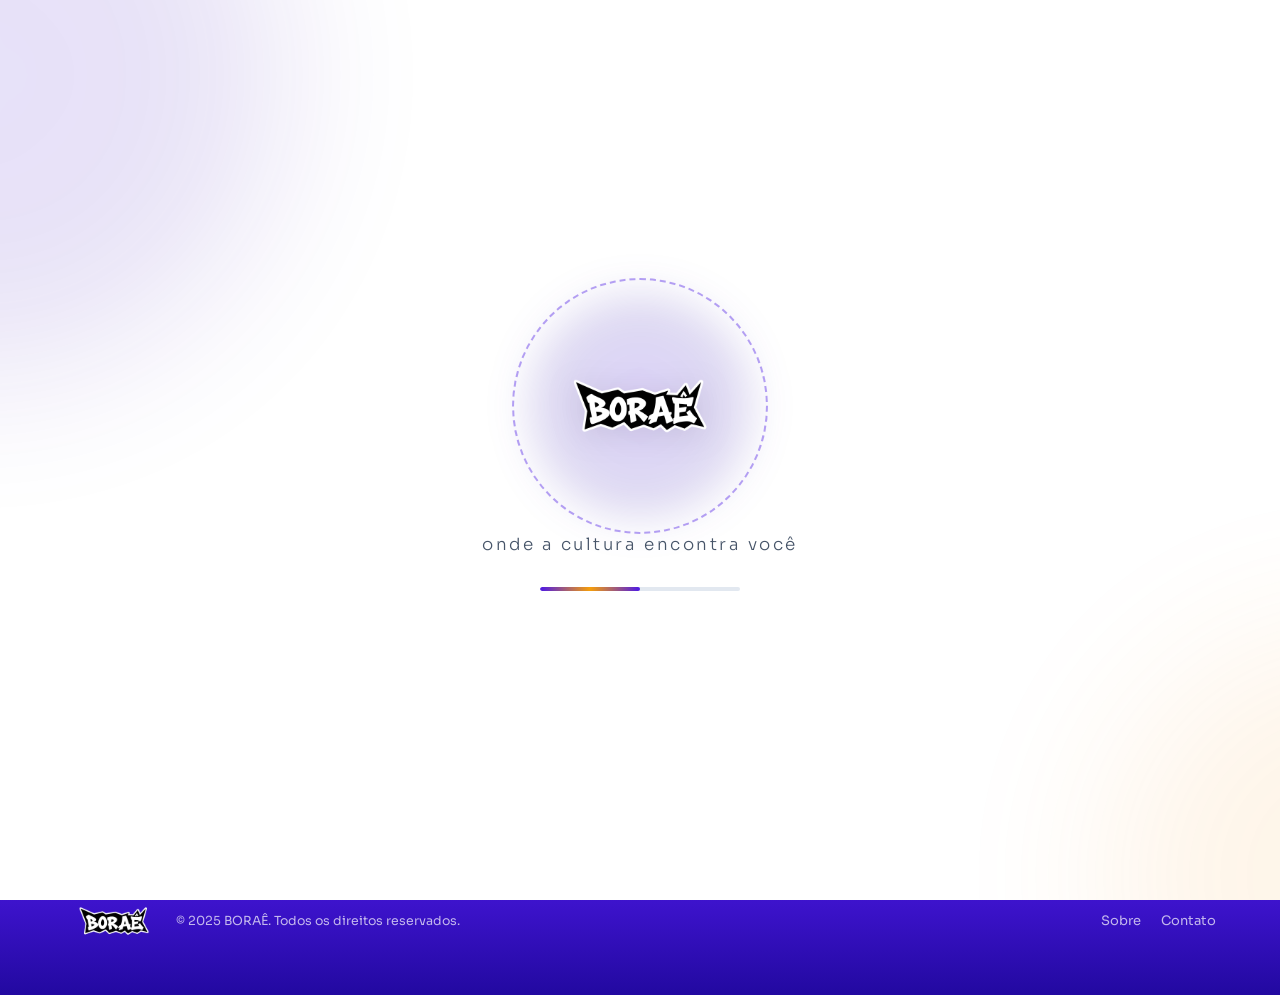
<file: index.html>
<!DOCTYPE html>
<html lang="pt-BR">
<head>
  <meta charset="UTF-8" />
  <meta name="viewport" content="width=device-width, initial-scale=1.0" />
  <title>BORAÊ</title>
  <link rel="preconnect" href="https://fonts.googleapis.com" />
  <link rel="preconnect" href="https://fonts.gstatic.com" crossorigin />
  <link href="https://fonts.googleapis.com/css2?family=Sora:wght@300;400;500;600;700&display=swap" rel="stylesheet" />
  <link rel="stylesheet" href="../styles/global-styles.css" />
<body>

  <!-- SPLASH -->
  <div id="splash">
    <div class="splash-orb-1"></div>
    <div class="splash-orb-2"></div>
    <div class="splash-content">
      <div class="splash-ring-wrap">
        <div class="splash-ring"></div>
        <div class="splash-glow"></div>
        <img class="splash-logo" src="../public/nova-logo-borae.png" alt="BORAÊ" />
      </div>
      <p class="splash-slogan">onde a cultura encontra você</p>
      <div class="splash-bar-wrap"><div class="splash-bar-inner"></div></div>
    </div>
  </div>

  <!-- HEADER -->
  <header class="site-header">
    <div class="header-inner">
      <a href="../index.html">
        <!-- ✅ NOVA LOGO: nova-logo-borae.png (240px de altura) -->
        <!-- Substituída de logo-borae.jpg para nova-logo-borae.png -->
        <!-- Classe: header-logo = 15rem (240px) de altura automática -->
        <img src="../public/nova-logo-borae.png" alt="BORAÊ Logo" style="height: 150px; width: auto;" />
      </a>

      <nav class="desktop-nav">
        <a href="/index.html" class="nav-btn active">
          <svg xmlns="http://www.w3.org/2000/svg" fill="none" viewBox="0 0 24 24" stroke-width="1.5" stroke="currentColor"><path stroke-linecap="round" stroke-linejoin="round" d="m2.25 12 8.954-8.955c.44-.439 1.152-.439 1.591 0L21.75 12M4.5 9.75v10.125c0 .621.504 1.125 1.125 1.125H9.75v-4.875c0-.621.504-1.125 1.125-1.125h2.25c.621 0 1.125.504 1.125 1.125V21h4.125c.621 0 1.125-.504 1.125-1.125V9.75M8.25 21h8.25"/></svg>
          Início
        </a>
        <a href="/organograma/organograma.html" class="nav-btn">
          <svg xmlns="http://www.w3.org/2000/svg" fill="none" viewBox="0 0 24 24" stroke-width="1.5" stroke="currentColor"><path stroke-linecap="round" stroke-linejoin="round" d="M15 19.128a9.38 9.38 0 0 0 2.625.372 9.337 9.337 0 0 0 4.121-.952 4.125 4.125 0 0 0-7.533-2.493M15 19.128v-.003c0-1.113-.285-2.16-.786-3.07M15 19.128v.106A12.318 12.318 0 0 1 8.624 21c-2.331 0-4.512-.645-6.374-1.766l-.001-.109a6.375 6.375 0 0 1 11.964-3.07M12 6.375a3.375 3.375 0 1 1-6.75 0 3.375 3.375 0 0 1 6.75 0Zm8.25 2.25a2.625 2.625 0 1 1-5.25 0 2.625 2.625 0 0 1 5.25 0Z"/></svg>
          Organograma
        </a>
        <a href="/dashboard/dashboard.html" class="nav-btn">
          <svg xmlns="http://www.w3.org/2000/svg" fill="none" viewBox="0 0 24 24" stroke-width="1.5" stroke="currentColor"><path stroke-linecap="round" stroke-linejoin="round" d="M3 13.125C3 12.504 3.504 12 4.125 12h2.25c.621 0 1.125.504 1.125 1.125v6.75C7.5 20.496 6.996 21 6.375 21h-2.25A1.125 1.125 0 0 1 3 19.875v-6.75ZM9.75 6.875c0-.621.504-1.125 1.125-1.125h2.25c.621 0 1.125.504 1.125 1.125v13.5c0 .621-.504 1.125-1.125 1.125h-2.25a1.125 1.125 0 0 1-1.125-1.125V6.875ZM16.5 6c0-.621.504-1.125 1.125-1.125h2.25C20.496 4.875 21 5.379 21 6v13.875c0 .621-.504 1.125-1.125 1.125h-2.25a1.125 1.125 0 0 1-1.125-1.125V6Z"/></svg>
          Dashboard
        </a>
        <a href="/eventos/eventos.html" class="nav-btn">
          <svg xmlns="http://www.w3.org/2000/svg" fill="none" viewBox="0 0 24 24" stroke-width="1.5" stroke="currentColor"><path stroke-linecap="round" stroke-linejoin="round" d="M6.75 3v2.25M17.25 3v2.25M3 18.75V7.5a2.25 2.25 0 0 1 2.25-2.25h13.5A2.25 2.25 0 0 1 21 7.5v11.25m-18 0A2.25 2.25 0 0 0 5.25 21h13.5A2.25 2.25 0 0 0 21 18.75m-18 0v-7.5A2.25 2.25 0 0 1 5.25 9h13.5A2.25 2.25 0 0 1 21 11.25v7.5"/></svg>
          Eventos
        </a>
        <a href="/tarefas/tarefas.html" class="nav-btn">
          <svg xmlns="http://www.w3.org/2000/svg" fill="none" viewBox="0 0 24 24" stroke-width="1.5" stroke="currentColor"><path stroke-linecap="round" stroke-linejoin="round" d="M3.75 6A2.25 2.25 0 0 1 6 3.75h2.25A2.25 2.25 0 0 1 10.5 6v2.25a2.25 2.25 0 0 1-2.25 2.25H6a2.25 2.25 0 0 1-2.25-2.25V6ZM3.75 15.75A2.25 2.25 0 0 1 6 13.5h2.25a2.25 2.25 0 0 1 2.25 2.25V18a2.25 2.25 0 0 1-2.25 2.25H6A2.25 2.25 0 0 1 3.75 18v-2.25ZM13.5 6a2.25 2.25 0 0 1 2.25-2.25H18A2.25 2.25 0 0 1 20.25 6v2.25A2.25 2.25 0 0 1 18 10.5h-2.25a2.25 2.25 0 0 1-2.25-2.25V6ZM13.5 15.75a2.25 2.25 0 0 1 2.25-2.25H18a2.25 2.25 0 0 1 2.25 2.25V18A2.25 2.25 0 0 1 18 20.25h-2.25A2.25 2.25 0 0 1 13.5 18v-2.25Z"/></svg>
          Tarefas
        </a>
        <a href="/sobre/sobre.html" class="nav-btn">
          <svg xmlns="http://www.w3.org/2000/svg" fill="none" viewBox="0 0 24 24" stroke-width="1.5" stroke="currentColor"><path stroke-linecap="round" stroke-linejoin="round" d="m11.25 11.25.041-.02a.75.75 0 0 1 1.063.852l-.708 2.836a.75.75 0 0 0 1.063.853l.041-.021M21 12a9 9 0 1 1-18 0 9 9 0 0 1 18 0Zm-9-3.75h.008v.008H12V8.25Z"/></svg>
          Sobre
        </a>
        <a href="/contato/contato.html" class="nav-btn">
          <svg xmlns="http://www.w3.org/2000/svg" fill="none" viewBox="0 0 24 24" stroke-width="1.5" stroke="currentColor"><path stroke-linecap="round" stroke-linejoin="round" d="M21.75 6.75v10.5a2.25 2.25 0 0 1-2.25 2.25h-15a2.25 2.25 0 0 1-2.25-2.25V6.75m19.5 0A2.25 2.25 0 0 0 19.5 4.5h-15a2.25 2.25 0 0 0-2.25 2.25m19.5 0v.243a2.25 2.25 0 0 1-1.07 1.916l-7.5 4.615a2.25 2.25 0 0 1-2.36 0L3.32 8.91a2.25 2.25 0 0 1-1.07-1.916V6.75"/></svg>
          Contato
        </a>
      </nav>

      <button class="menu-btn" id="menu-toggle" aria-label="Menu">
        <svg id="icon-menu" xmlns="http://www.w3.org/2000/svg" fill="none" viewBox="0 0 24 24" stroke-width="1.5" stroke="currentColor"><path stroke-linecap="round" stroke-linejoin="round" d="M3.75 6.75h16.5M3.75 12h16.5m-16.5 5.25h16.5"/></svg>
        <svg id="icon-close" xmlns="http://www.w3.org/2000/svg" fill="none" viewBox="0 0 24 24" stroke-width="1.5" stroke="currentColor" style="display:none"><path stroke-linecap="round" stroke-linejoin="round" d="M6 18 18 6M6 6l12 12"/></svg>
      </button>
    </div>

    <nav class="mobile-nav" id="mobile-nav">
      <a href="/index.html/"       class="mobile-nav-btn active">
        <svg xmlns="http://www.w3.org/2000/svg" fill="none" viewBox="0 0 24 24" stroke-width="1.5" stroke="currentColor"><path stroke-linecap="round" stroke-linejoin="round" d="m2.25 12 8.954-8.955c.44-.439 1.152-.439 1.591 0L21.75 12M4.5 9.75v10.125c0 .621.504 1.125 1.125 1.125H9.75v-4.875c0-.621.504-1.125 1.125-1.125h2.25c.621 0 1.125.504 1.125 1.125V21h4.125c.621 0 1.125-.504 1.125-1.125V9.75M8.25 21h8.25"/></svg>
        Início
      </a>
      <a href="/organograma/organograma.html" class="mobile-nav-btn">
        <svg xmlns="http://www.w3.org/2000/svg" fill="none" viewBox="0 0 24 24" stroke-width="1.5" stroke="currentColor"><path stroke-linecap="round" stroke-linejoin="round" d="M15 19.128a9.38 9.38 0 0 0 2.625.372 9.337 9.337 0 0 0 4.121-.952 4.125 4.125 0 0 0-7.533-2.493M15 19.128v-.003c0-1.113-.285-2.16-.786-3.07M15 19.128v.106A12.318 12.318 0 0 1 8.624 21c-2.331 0-4.512-.645-6.374-1.766l-.001-.109a6.375 6.375 0 0 1 11.964-3.07M12 6.375a3.375 3.375 0 1 1-6.75 0 3.375 3.375 0 0 1 6.75 0Zm8.25 2.25a2.625 2.625 0 1 1-5.25 0 2.625 2.625 0 0 1 5.25 0Z"/></svg>
        Organograma
      </a>
      <a href="/dashboard/dashboard.html" class="mobile-nav-btn">
        <svg xmlns="http://www.w3.org/2000/svg" fill="none" viewBox="0 0 24 24" stroke-width="1.5" stroke="currentColor"><path stroke-linecap="round" stroke-linejoin="round" d="M3 13.125C3 12.504 3.504 12 4.125 12h2.25c.621 0 1.125.504 1.125 1.125v6.75C7.5 20.496 6.996 21 6.375 21h-2.25A1.125 1.125 0 0 1 3 19.875v-6.75ZM9.75 6.875c0-.621.504-1.125 1.125-1.125h2.25c.621 0 1.125.504 1.125 1.125v13.5c0 .621-.504 1.125-1.125 1.125h-2.25a1.125 1.125 0 0 1-1.125-1.125V6.875ZM16.5 6c0-.621.504-1.125 1.125-1.125h2.25C20.496 4.875 21 5.379 21 6v13.875c0 .621-.504 1.125-1.125 1.125h-2.25a1.125 1.125 0 0 1-1.125-1.125V6Z"/></svg>
        Dashboard
      </a>
      <a href="/eventos/eventos.html"     class="mobile-nav-btn">
        <svg xmlns="http://www.w3.org/2000/svg" fill="none" viewBox="0 0 24 24" stroke-width="1.5" stroke="currentColor"><path stroke-linecap="round" stroke-linejoin="round" d="M6.75 3v2.25M17.25 3v2.25M3 18.75V7.5a2.25 2.25 0 0 1 2.25-2.25h13.5A2.25 2.25 0 0 1 21 7.5v11.25m-18 0A2.25 2.25 0 0 0 5.25 21h13.5A2.25 2.25 0 0 0 21 18.75m-18 0v-7.5A2.25 2.25 0 0 1 5.25 9h13.5A2.25 2.25 0 0 1 21 11.25v7.5"/></svg>
        Eventos
      </a>
     
      </a>
      <a href="/tarefas/tarefas.html"     class="mobile-nav-btn">
        <svg xmlns="http://www.w3.org/2000/svg" fill="none" viewBox="0 0 24 24" stroke-width="1.5" stroke="currentColor"><path stroke-linecap="round" stroke-linejoin="round" d="M3.75 6A2.25 2.25 0 0 1 6 3.75h2.25A2.25 2.25 0 0 1 10.5 6v2.25a2.25 2.25 0 0 1-2.25 2.25H6a2.25 2.25 0 0 1-2.25-2.25V6ZM3.75 15.75A2.25 2.25 0 0 1 6 13.5h2.25a2.25 2.25 0 0 1 2.25 2.25V18a2.25 2.25 0 0 1-2.25 2.25H6A2.25 2.25 0 0 1 3.75 18v-2.25ZM13.5 6a2.25 2.25 0 0 1 2.25-2.25H18A2.25 2.25 0 0 1 20.25 6v2.25A2.25 2.25 0 0 1 18 10.5h-2.25a2.25 2.25 0 0 1-2.25-2.25V6ZM13.5 15.75a2.25 2.25 0 0 1 2.25-2.25H18a2.25 2.25 0 0 1 2.25 2.25V18A2.25 2.25 0 0 1 18 20.25h-2.25A2.25 2.25 0 0 1 13.5 18v-2.25Z"/></svg>
        Tarefas
      </a>
      <a href="/sobre/sobre.html"       class="mobile-nav-btn">
        <svg xmlns="http://www.w3.org/2000/svg" fill="none" viewBox="0 0 24 24" stroke-width="1.5" stroke="currentColor"><path stroke-linecap="round" stroke-linejoin="round" d="m11.25 11.25.041-.02a.75.75 0 0 1 1.063.852l-.708 2.836a.75.75 0 0 0 1.063.853l.041-.021M21 12a9 9 0 1 1-18 0 9 9 0 0 1 18 0Zm-9-3.75h.008v.008H12V8.25Z"/></svg>
        Sobre
      </a>
      <a href="/contato/contato.html"     class="mobile-nav-btn">
        <svg xmlns="http://www.w3.org/2000/svg" fill="none" viewBox="0 0 24 24" stroke-width="1.5" stroke="currentColor"><path stroke-linecap="round" stroke-linejoin="round" d="M21.75 6.75v10.5a2.25 2.25 0 0 1-2.25 2.25h-15a2.25 2.25 0 0 1-2.25-2.25V6.75m19.5 0A2.25 2.25 0 0 0 19.5 4.5h-15a2.25 2.25 0 0 0-2.25 2.25m19.5 0v.243a2.25 2.25 0 0 1-1.07 1.916l-7.5 4.615a2.25 2.25 0 0 1-2.36 0L3.32 8.91a2.25 2.25 0 0 1-1.07-1.916V6.75"/></svg>
        Contato
      </a>
    </nav>
  </header>

  <!-- MAIN -->
  <main>

    <!-- ── Decorative shapes ── -->
    <!-- Starburst dourado – topo esquerdo -->
    <svg class="deco-starburst" viewBox="0 0 200 200" fill="none" xmlns="http://www.w3.org/2000/svg" aria-hidden="true">
      <path d="M100 0 L112 75 L185 30 L130 88 L200 100 L130 112 L185 170 L112 125 L100 200 L88 125 L15 170 L70 112 L0 100 L70 88 L15 30 L88 75 Z" fill="#F59E0B"/>
      <path d="M100 20 L109 78 L162 48 L122 93 L182 100 L122 107 L162 152 L109 122 L100 180 L91 122 L38 152 L78 107 L18 100 L78 93 L38 48 L91 78 Z" fill="#FBBF24" opacity="0.5"/>
    </svg>

    <!-- Wavy lines – topo direito -->
    <svg class="deco-waves-tr" viewBox="0 0 120 180" fill="none" xmlns="http://www.w3.org/2000/svg" aria-hidden="true">
      <path d="M10 20 Q30 5 50 20 Q70 35 90 20 Q110 5 130 20" stroke="#FB923C" stroke-width="3.5" stroke-linecap="round" fill="none"/>
      <path d="M10 45 Q30 30 50 45 Q70 60 90 45 Q110 30 130 45" stroke="#F59E0B" stroke-width="3.5" stroke-linecap="round" fill="none"/>
      <path d="M10 70 Q30 55 50 70 Q70 85 90 70 Q110 55 130 70" stroke="#FB923C" stroke-width="3.5" stroke-linecap="round" fill="none"/>
      <path d="M10 95 Q30 80 50 95 Q70 110 90 95 Q110 80 130 95" stroke="#F59E0B" stroke-width="3.5" stroke-linecap="round" fill="none"/>
      <path d="M10 120 Q30 105 50 120 Q70 135 90 120 Q110 105 130 120" stroke="#FB923C" stroke-width="3.5" stroke-linecap="round" fill="none"/>
      <path d="M10 145 Q30 130 50 145 Q70 160 90 145 Q110 130 130 145" stroke="#F59E0B" stroke-width="3" stroke-linecap="round" fill="none" opacity="0.6"/>
    </svg>

    <!-- Wavy lines – baixo esquerdo -->
    <svg class="deco-waves-bl" viewBox="0 0 180 120" fill="none" xmlns="http://www.w3.org/2000/svg" aria-hidden="true">
      <path d="M10 20 Q30 5 50 20 Q70 35 90 20 Q110 5 130 20 Q150 35 170 20" stroke="#FB923C" stroke-width="3.5" stroke-linecap="round" fill="none"/>
      <path d="M10 45 Q30 30 50 45 Q70 60 90 45 Q110 30 130 45 Q150 60 170 45" stroke="#F59E0B" stroke-width="3.5" stroke-linecap="round" fill="none"/>
      <path d="M10 70 Q30 55 50 70 Q70 85 90 70 Q110 55 130 70 Q150 85 170 70" stroke="#FB923C" stroke-width="3.5" stroke-linecap="round" fill="none"/>
      <path d="M10 95 Q30 80 50 95 Q70 110 90 95 Q110 80 130 95 Q150 110 170 95" stroke="#F59E0B" stroke-width="3" stroke-linecap="round" fill="none" opacity="0.6"/>
    </svg>

    <!-- Green sparkle star – baixo direito -->
    <svg class="deco-sparkle" viewBox="0 0 100 100" fill="none" xmlns="http://www.w3.org/2000/svg" aria-hidden="true">
      <path d="M50 0 C50 0 53 35 70 50 C53 65 50 100 50 100 C50 100 47 65 30 50 C47 35 50 0 50 0Z" fill="#10B981"/>
      <path d="M0 50 C0 50 35 47 50 30 C65 47 100 50 100 50 C100 50 65 53 50 70 C35 53 0 50 0 50Z" fill="#10B981"/>
    </svg>

    <div class="content-wrap">

      <!-- Carousel -->
      <div class="carousel-section">
        <div class="carousel" id="carousel">

          <div class="slide active">
            <img src="../public/farol-1.jpg" alt="Farol Santander" loading="eager" />
            <div class="slide-overlay"></div>
            <div class="slide-caption">
              <h3>Farol Santander</h3>
              <p>Arte e cultura no icônico Farol Santander</p>
            </div>
          </div>

          <div class="slide">
            <img src="../public/images/whatsapp-20image-202025-11-14-20at-2013.jpeg" alt="Setembro Amarelo" loading="lazy" />
            <div class="slide-overlay"></div>
            <div class="slide-caption">
              <h3>Setembro Amarelo</h3>
              <p>Conscientização em saúde mental</p>
            </div>
          </div>

          <div class="slide">
            <img src="../public/boraween-1.jpg" alt="Boraween" loading="lazy" />
            <div class="slide-overlay"></div>
            <div class="slide-caption">
              <h3>Boraween</h3>
              <p>Celebração temática com toda a equipe</p>
            </div>
          </div>

          <div class="slide">
            <img src="../public/images/centro-20cultural-281-29.jpg" alt="Centro Cultural" loading="lazy" />
            <div class="slide-overlay"></div>
            <div class="slide-caption">
              <h3>Centro Cultural</h3>
              <p>Explorando espaços culturais</p>
            </div>
          </div>

          <button class="carousel-btn prev" id="btn-prev" aria-label="Slide anterior">
            <svg xmlns="http://www.w3.org/2000/svg" fill="none" viewBox="0 0 24 24" stroke-width="2" stroke="currentColor"><path stroke-linecap="round" stroke-linejoin="round" d="M15.75 19.5 8.25 12l7.5-7.5"/></svg>
          </button>
          <button class="carousel-btn next" id="btn-next" aria-label="Próximo slide">
            <svg xmlns="http://www.w3.org/2000/svg" fill="none" viewBox="0 0 24 24" stroke-width="2" stroke="currentColor"><path stroke-linecap="round" stroke-linejoin="round" d="m8.25 4.5 7.5 7.5-7.5 7.5"/></svg>
          </button>

          <div class="dots" id="dots"></div>
        </div>
      </div>

      <!-- Updates Card -->
      <div class="updates-card">
        <div class="updates-header">
          <svg xmlns="http://www.w3.org/2000/svg" fill="none" viewBox="0 0 24 24" stroke-width="1.5" stroke="currentColor"><path stroke-linecap="round" stroke-linejoin="round" d="M9.813 15.904 9 18.75l-.813-2.846a4.5 4.5 0 0 0-3.09-3.09L2.25 12l2.846-.813a4.5 4.5 0 0 0 3.09-3.09L9 5.25l.813 2.846a4.5 4.5 0 0 0 3.09 3.09L15.75 12l-2.846.813a4.5 4.5 0 0 0-3.09 3.09ZM18.259 8.715 18 9.75l-.259-1.035a3.375 3.375 0 0 0-2.455-2.456L14.25 6l1.036-.259a3.375 3.375 0 0 0 2.455-2.456L18 2.25l.259 1.035a3.375 3.375 0 0 0 2.456 2.456L21.75 6l-1.035.259a3.375 3.375 0 0 0-2.456 2.456ZM16.894 20.567 16.5 21.75l-.394-1.183a2.25 2.25 0 0 0-1.423-1.423L13.5 18.75l1.183-.394a2.25 2.25 0 0 0 1.423-1.423l.394-1.183.394 1.183a2.25 2.25 0 0 0 1.423 1.423l1.183.394-1.183.394a2.25 2.25 0 0 0-1.423 1.423Z"/></svg>
          <span>✦ Novidades do Site</span>
        </div>
        <div class="updates-grid">

          <div class="update-item">
            <div class="update-meta">
              <span class="badge badge-urgent">URGENTE</span>
              <span class="update-date">Mar 2026</span>
            </div>
            <p class="update-title">Reestruturação Organizacional</p>
            <p class="update-desc">Nova estrutura de diretoria com 5 diretores: Giulia (P&amp;D), Guilherme (TI), Gustavo (Eventos), Layne (RH) e Maria Clara (Marketing)</p>
          </div>

          <div class="update-item">
            <div class="update-meta">
              <span class="badge badge-success">NOVO</span>
              <span class="update-date">Mar 2026</span>
            </div>
            <p class="update-title">Fusão P&amp;D</p>
            <p class="update-desc">Os departamentos de Pesquisa e Desenvolvimento foram unificados em um único setor chamado P&amp;D para maior eficiência</p>
          </div>

          <div class="update-item">
            <div class="update-meta">
              <span class="badge badge-info">UPDATE</span>
              <span class="update-date">Mar 2026</span>
            </div>
            <p class="update-title">Atualização de Equipe</p>
            <p class="update-desc">Atualização do quadro de colaboradores com remoção de membros que mudaram de turno, foram efetivados ou desligados</p>
          </div>

          <div class="update-item">
            <div class="update-meta">
              <span class="badge badge-success">NOVO</span>
              <span class="update-date">Nov 2025</span>
            </div>
          </div>

        </div>
      </div>

    </div>
  </main>

  <!-- FOOTER -->
  <footer>
    <div class="footer-inner">
      <div class="footer-left">
        <img class="footer-logo" src="../public/nova-logo-borae.png" alt="BORAÊ Logo" style="height: 100px; width: auto;" />
          <!-- Copyright & Secret Easter Egg: Clique 5x no copyright para acessar Insights 2024 -->
          <!-- Ou digitalize a sequência: b-o-r-u-s no teclado -->
          <span class="footer-copy" id="footer-copy">
            © 2025 BORAÊ. Todos os direitos reservados.
          </span>
      </div>
      <div class="footer-links">
        <a href="/sobre/sobre.html">Sobre</a>
        <a href="/contato/contato.html">Contato</a>
      </div>
    </div>
  </footer>

  <script>
    /* SPLASH */
    window.addEventListener('load', () => {
      setTimeout(() => {
        const splash = document.getElementById('splash');
        splash.classList.add('hidden');
        setTimeout(() => splash.remove(), 600);
      }, 2400);
    });

    /* MOBILE MENU */
    const menuToggle = document.getElementById('menu-toggle');
    const mobileNav  = document.getElementById('mobile-nav');
    const iconMenu   = document.getElementById('icon-menu');
    const iconClose  = document.getElementById('icon-close');

    menuToggle.addEventListener('click', () => {
      const open = mobileNav.classList.toggle('open');
      iconMenu.style.display  = open ? 'none' : '';
      iconClose.style.display = open ? ''     : 'none';
    });

    /* CAROUSEL */
    const slides   = Array.from(document.querySelectorAll('.slide'));
    const dotsWrap = document.getElementById('dots');
    let current    = 0;
    let autoTimer;

    slides.forEach((_, i) => {
      const d = document.createElement('button');
      d.className = 'dot' + (i === 0 ? ' active' : '');
      d.setAttribute('aria-label', `Slide ${i + 1}`);
      d.addEventListener('click', () => goTo(i));
      dotsWrap.appendChild(d);
    });

    function goTo(idx) {
      if (idx === current) return;
      slides[current].classList.remove('active');
      slides[current].classList.add('exiting');
      const prev = current;
      setTimeout(() => slides[prev].classList.remove('exiting'), 500);
      current = (idx + slides.length) % slides.length;
      slides[current].classList.add('active');
      document.querySelectorAll('.dot').forEach((d, i) => d.classList.toggle('active', i === current));
      resetAuto();
    }

    function resetAuto() {
      clearInterval(autoTimer);
      autoTimer = setInterval(() => goTo(current + 1), 5000);
    }

    document.getElementById('btn-next').addEventListener('click', () => goTo(current + 1));
    document.getElementById('btn-prev').addEventListener('click', () => goTo(current - 1));
    resetAuto();

    /* SECRET FOOTER */
    const footerCopy = document.getElementById('footer-copy');
    let secretClicks = 0;
    let hintEl = null, hintTimer;

    footerCopy.addEventListener('click', () => {
      secretClicks++;
      if (secretClicks >= 5) {
        window.location.href = './insights-borae-2024/insights-borae-2024.html';
        secretClicks = 0;
        return;
      }
      if (secretClicks >= 3) {
        clearTimeout(hintTimer);
        if (!hintEl) {
          hintEl = document.createElement('span');
          hintEl.className = 'secret-hint';
          footerCopy.appendChild(hintEl);
        }
        hintEl.textContent = `${5 - secretClicks} cliques restantes...`;
        hintTimer = setTimeout(() => { hintEl?.remove(); hintEl = null; }, 2000);
      }
    });

    /* SECRET KEYBOARD CODE (b-o-r-u-s) */
    let keySeq = [];
    document.addEventListener('keydown', e => {
      keySeq = [...keySeq, e.key.toLowerCase()].slice(-5);
    });


  </script>



</body>
</html>
</file>
<file: styles/global-styles.css>
/* ============================================================
   BORAÊ - GLOBAL STYLESHEET (Visual Redesign v2)
   ============================================================
   Palette (from reference image):
   --borae-purple:  #4d19e6  (violet – header, updates bar)
   --borae-purple-dark: #2e0f8a  (footer background)
   --borae-green:   #10B981  (active nav underline, deco star)
   --borae-amber:   #F59E0B  (decorative starburst, carousel title)
   --borae-orange:  #FB923C  (wavy lines decoration)
   ============================================================ */

/* ─────────────────────────────────────────
   RESET & ROOT
───────────────────────────────────────── */
*, *::before, *::after { box-sizing: border-box; margin: 0; padding: 0; }

:root {
  /* Boraê brand */
  --borae-purple:      #4d19e6;
  --borae-purple-mid:  #3d14b8;
  --borae-purple-dark: #2e0f8a;
  --borae-green:       #10B981;
  --borae-green-dark:  #059669;
  --borae-amber:       #F59E0B;
  --borae-amber-dark:  #D97706;
  --borae-orange:      #FB923C;

  /* neutral */
  --stone-50:  #fafaf9;
  --stone-100: #f5f5f4;
  --stone-200: #e7e5e4;
  --stone-400: #a8a29e;
  --stone-500: #78716c;
  --stone-600: #57534e;
  --stone-700: #44403c;
  --stone-800: #292524;
  --gray-50:   #f9fafb;
  --gray-100:  #f3f4f6;
  --gray-200:  #e5e7eb;
  --gray-300:  #d1d5db;
  --gray-400:  #9ca3af;
  --gray-500:  #6b7280;
  --gray-600:  #4b5563;
  --gray-700:  #374151;
  --gray-800:  #1f2937;
  --gray-900:  #111827;
  --slate-50:  #f8fafc;
  --slate-100: #f1f5f9;
  --slate-200: #e2e8f0;
  --slate-400: #94a3b8;
  --slate-500: #64748b;
  --slate-600: #475569;
  --slate-800: #1e293b;
  --slate-900: #0f172a;
  --amber-600: #d97706;
  --amber-700: #b45309;
  --green-100: #dcfce7;
  --green-500: #22c55e;
  --green-700: #15803d;
  --green-800: #166534;
  --blue-100:  #dbeafe;
  --blue-800:  #1e40af;
  --red-100:   #fee2e2;
  --red-400:   #f87171;
  --red-500:   #ef4444;
  --red-800:   #991b1b;
  --purple-100: #f3e8ff;
  --purple-800: #6b21a8;
}

html { scroll-behavior: smooth; margin: 0; padding: 0; }
body {
  margin: 0; padding: 0;
  font-family: 'Sora', -apple-system, BlinkMacSystemFont, 'Segoe UI', sans-serif;
  min-height: 100vh;
  display: flex;
  flex-direction: column;
  color: var(--gray-900);
  background: #f4f4f8;
}

/* ─────────────────────────────────────────
   ANIMATIONS
───────────────────────────────────────── */
@keyframes rotateSlow  { to { transform: rotate(360deg); } }
@keyframes pulseGlow   { 0%,100% { opacity:.3; transform:scale(.95) } 50% { opacity:.6; transform:scale(1.05) } }
@keyframes splashFlip  { from { opacity:0; transform:scale(.5) rotateY(-180deg) } to { opacity:1; transform:scale(1) rotateY(0) } }
@keyframes shimmer     { 0% { transform:translateX(-200%) } 100% { transform:translateX(300%) } }
@keyframes fadeUp      { from { opacity:0; transform:translateY(16px) } to { opacity:1; transform:translateY(0) } }
@keyframes floatY      { 0%,100% { transform:translateY(0) } 50% { transform:translateY(-10px) } }
@keyframes glowPulse   { 0%,100% { opacity:.2; transform:scale(.9) } 50% { opacity:.4; transform:scale(1.05) } }
@keyframes fadeSlideDown { from { opacity:0; transform:translateY(-20px) } to { opacity:1; transform:translateY(0) } }
@keyframes fadeSlideUp   { from { opacity:0; transform:translateY(24px) } to { opacity:1; transform:translateY(0) } }
@keyframes slideInUp { from { opacity:0; transform:translateY(50px) } to { opacity:1; transform:translateY(0) } }
@keyframes heartPop { 0% { transform:scale(1) } 40% { transform:scale(1.5) } 70% { transform:scale(.85) } 100% { transform:scale(1) } }
@keyframes modalIn { from { opacity:0; transform:scale(.95) } to { opacity:1; transform:scale(1) } }
@keyframes msgIn { from { opacity:0; transform:translateY(8px) } to { opacity:1; transform:translateY(0) } }
@keyframes dotBounce { 0%,80%,100% { transform:scale(1) } 40% { transform:scale(1.3) } }
@keyframes chipIn { from { opacity:0; transform:scale(0.9) } to { opacity:1; transform:scale(1) } }
@keyframes spin { to { transform: rotate(360deg); } }
@keyframes decoFloat { 0%,100% { transform:translateY(0) rotate(0deg) } 50% { transform:translateY(-8px) rotate(3deg) } }
@keyframes decoSway  { 0%,100% { transform:translateX(0) rotate(-2deg) } 50% { transform:translateX(6px) rotate(2deg) } }

/* ─────────────────────────────────────────
   SPLASH SCREEN
───────────────────────────────────────── */
#splash {
  position: fixed; inset: 0; z-index: 9999;
  background: #ffffff;
  display: flex; align-items: center; justify-content: center;
  flex-direction: column; gap: 2rem;
  transition: opacity 0.5s ease;
  overflow: hidden;
}
#splash.hidden { opacity: 0; pointer-events: none; }

.splash-orb-1 {
  position: absolute; top: -25%; left: -25%;
  width: 600px; height: 600px; border-radius: 50%;
  background: radial-gradient(circle, var(--borae-purple), var(--borae-purple-dark));
  filter: blur(80px); opacity: 0.12;
}
.splash-orb-2 {
  position: absolute; bottom: -25%; right: -25%;
  width: 500px; height: 500px; border-radius: 50%;
  background: radial-gradient(circle, var(--borae-amber), var(--borae-orange));
  filter: blur(80px); opacity: 0.09;
}
.splash-content {
  position: relative; display: flex; flex-direction: column;
  align-items: center; gap: 2rem;
}
.splash-ring-wrap {
  position: relative; display: flex;
  align-items: center; justify-content: center;
}
.splash-ring {
  position: absolute;
  width: calc(100% + 4rem); height: calc(100% + 4rem);
  border-radius: 50%;
  border: 2px dashed rgba(77,25,230,.4);
  animation: rotateSlow 8s linear infinite;
}
.splash-glow {
  position: absolute;
  width: calc(100% + 2rem); height: calc(100% + 2rem);
  border-radius: 50%;
  background: radial-gradient(circle, rgba(77,25,230,.2), rgba(49,46,129,.15));
  filter: blur(20px);
  animation: pulseGlow 2s ease-in-out infinite;
}
.splash-logo {
  position: relative; z-index: 2;
  height: 9rem; width: auto;
  animation: splashFlip 0.8s cubic-bezier(.6,-.05,.01,.99) both;
  filter: drop-shadow(0 4px 16px rgba(0,0,0,0.1));
}
@media (min-width: 768px)  { .splash-logo { height: 10rem; } }
@media (min-width: 1024px) { .splash-logo { height: 12rem; } }
.splash-slogan {
  font-size: 1.05rem; font-weight: 300; letter-spacing: .15em;
  color: var(--slate-600);
  animation: fadeUp 0.6s ease 0.5s both;
}
.splash-bar-wrap {
  width: 200px; height: 4px;
  background: var(--slate-200); border-radius: 99px; overflow: hidden;
  animation: fadeUp 0.5s ease 0.3s both;
}
.splash-bar-inner {
  height: 100%; width: 50%; border-radius: 99px;
  background: linear-gradient(90deg, var(--borae-purple), var(--borae-amber), var(--borae-purple));
  animation: shimmer 1.5s ease-in-out infinite;
}

/* ─────────────────────────────────────────
   SITE HEADER & NAVIGATION
───────────────────────────────────────── */
.site-header {
  position: sticky; top: 0; z-index: 50;
  background: linear-gradient(to bottom, #2a0da8 0%, #4d19e6 60%);
  backdrop-filter: blur(12px);
  border-bottom: none;
  box-shadow: 0 2px 16px rgba(77,25,230,.35);
}
.header-inner {
  max-width: 80rem; margin: 0 auto;
  padding: 0 1.5rem;
  display: flex; align-items: center; justify-content: space-between;
  height: 4.5rem;
}
.header-logo { height: 2.5rem; width: auto; display: block; filter: brightness(0) invert(1); }

.desktop-nav { display: none; align-items: center; gap: .25rem; }
@media (min-width: 1024px) { .desktop-nav { display: flex; } }

.nav-btn {
  display: inline-flex; align-items: center; gap: .5rem;
  padding: .4rem .75rem; border-radius: .5rem; border: none;
  font-family: 'Sora', sans-serif; font-size: .875rem; font-weight: 500;
  cursor: pointer; text-decoration: none;
  color: rgba(255,255,255,.85); background: transparent;
  transition: color .2s, background .2s;
  position: relative;
}
.nav-btn:hover  { color: #fff; background: rgba(255,255,255,.12); }
.nav-btn.active { color: #fff; background: transparent; }
.nav-btn.active::after {
  content: ''; position: absolute; bottom: -2px; left: 0; right: 0;
  height: 3px; background: var(--borae-green); border-radius: 99px;
}
.nav-btn svg { width: 1rem; height: 1rem; flex-shrink: 0; }

.menu-btn {
  display: flex; align-items: center; justify-content: center;
  padding: .4rem; border: none; background: transparent;
  border-radius: .375rem; cursor: pointer;
  color: rgba(255,255,255,.85); transition: color .2s, background .2s;
}
.menu-btn:hover { color: #fff; background: rgba(255,255,255,.12); }
@media (min-width: 1024px) { .menu-btn { display: none; } }
.menu-btn svg { width: 1.5rem; height: 1.5rem; }

.mobile-nav {
  display: none; flex-direction: column; gap: .25rem;
  padding: 1rem; border-top: 1px solid var(--slate-100);
  background: #fff;
}
.mobile-nav.open { display: flex; }
@media (min-width: 1024px) { .mobile-nav { display: none !important; } }

.mobile-nav-btn {
  display: flex; align-items: center; gap: .75rem;
  padding: .6rem .75rem; border-radius: .5rem; border: none;
  font-family: 'Sora', sans-serif; font-size: .875rem; font-weight: 500;
  cursor: pointer; text-decoration: none; width: 100%;
  color: var(--gray-600); background: transparent;
  transition: color .2s, background .2s;
}
.mobile-nav-btn:hover { color: var(--borae-purple); background: rgba(77,25,230,.06); }
.mobile-nav-btn.active { color: var(--borae-purple); background: rgba(77,25,230,.08); }
.mobile-nav-btn svg { width: 1rem; height: 1rem; flex-shrink: 0; }

/* ─────────────────────────────────────────
   DECORATIVE SHAPES (home page)
───────────────────────────────────────── */

/* Starburst – top left */
.deco-starburst {
  position: absolute;
  top: -1.5rem; left: -2rem;
  width: 8rem; height: 8rem;
  pointer-events: none; z-index: 0;
  animation: decoFloat 4s ease-in-out infinite;
}
@media (min-width: 640px) { .deco-starburst { width: 10rem; height: 10rem; top: -2rem; left: -3rem; } }
@media (min-width: 1024px) { .deco-starburst { width: 12rem; height: 12rem; top: -3rem; left: -4rem; } }

/* Wavy lines – top right */
.deco-waves-tr {
  position: absolute;
  top: 0; right: -1.5rem;
  width: 7rem; height: 10rem;
  pointer-events: none; z-index: 0;
  animation: decoSway 5s ease-in-out infinite;
}
@media (min-width: 640px) { .deco-waves-tr { width: 9rem; height: 12rem; right: -2rem; } }

/* Wavy lines – bottom left */
.deco-waves-bl {
  position: absolute;
  bottom: 2rem; left: -1.5rem;
  width: 7rem; height: 8rem;
  pointer-events: none; z-index: 0;
  animation: decoSway 6s ease-in-out infinite reverse;
}
@media (min-width: 640px) { .deco-waves-bl { width: 9rem; left: -2rem; } }

/* Green sparkle star – bottom right */
.deco-sparkle {
  position: absolute;
  bottom: 1.5rem; right: -1rem;
  width: 5rem; height: 5rem;
  pointer-events: none; z-index: 0;
  animation: decoFloat 3.5s ease-in-out infinite 0.5s;
}
@media (min-width: 640px) { .deco-sparkle { width: 6rem; height: 6rem; right: -1.5rem; bottom: 2rem; } }
@media (min-width: 1024px) { .deco-sparkle { width: 7rem; height: 7rem; right: -2rem; } }

/* ─────────────────────────────────────────
   MAIN LAYOUT
───────────────────────────────────────── */
main {
  flex: 1; display: flex; flex-direction: column;
  padding: 2.5rem 1rem; align-items: center;
  background: #f4f4f8;
  position: relative;
  overflow: hidden;
}
@media (min-width: 640px)  { main { padding: 3rem 1.5rem; } }
@media (min-width: 1024px) { main { padding: 3.5rem 2rem; } }

.content-wrap {
  max-width: 64rem; width: 100%;
  position: relative; z-index: 1;
}

/* ─────────────────────────────────────────
   LOGO HERO
───────────────────────────────────────── */
.logo-hero {
  text-align: center; margin-bottom: 2.5rem;
  animation: fadeSlideDown .8s ease both;
}
.logo-hero-inner {
  display: inline-block; position: relative;
  animation: floatY 3s ease-in-out infinite;
}
.logo-glow {
  position: absolute; inset: 0;
  background: rgba(77,25,230,.08);
  filter: blur(40px); border-radius: 50%;
  animation: glowPulse 4s ease-in-out infinite;
}
.logo-hero img {
  position: relative; z-index: 1;
  height: 9rem; width: auto; display: block; margin: 0 auto;
  filter: drop-shadow(0 4px 24px rgba(0,0,0,.12));
}
@media (min-width: 640px)  { .logo-hero img { height: 11rem; } }
@media (min-width: 1024px) { .logo-hero img { height: 14rem; } }

/* ─────────────────────────────────────────
   CAROUSEL
───────────────────────────────────────── */
.carousel-section { animation: fadeSlideUp .6s ease .2s both; }

.carousel {
  position: relative; height: 17rem; border-radius: 1.5rem;
  overflow: hidden; box-shadow: 0 20px 50px rgba(77,25,230,.18), 0 8px 20px rgba(0,0,0,.12);
}
@media (min-width: 640px)  { .carousel { height: 22rem; } }
@media (min-width: 1024px) { .carousel { height: 28rem; } }

.slide {
  position: absolute; inset: 0;
  opacity: 0; transform: translateX(60px);
  transition: opacity .5s ease, transform .5s ease;
  pointer-events: none;
}
.slide.active   { opacity: 1; transform: translateX(0); pointer-events: auto; }
.slide.exiting  { opacity: 0; transform: translateX(-60px); }

.slide img {
  width: 100%; height: 100%; object-fit: cover; object-position: center; display: block;
}
.slide-overlay {
  position: absolute; inset: 0;
  background: linear-gradient(to top, rgba(0,0,0,.72) 0%, rgba(0,0,0,.1) 50%, transparent 100%);
}
.slide-caption {
  position: absolute; bottom: 0; left: 0; right: 0; padding: 1.5rem; color: #fff;
}
@media (min-width: 640px) { .slide-caption { padding: 2rem; } }
.slide-caption h3 {
  font-size: 1.5rem; font-weight: 700; margin-bottom: .3rem;
  color: var(--borae-amber);
  text-shadow: 0 2px 8px rgba(0,0,0,.5);
}
@media (min-width: 640px)  { .slide-caption h3 { font-size: 2rem; } }
@media (min-width: 1024px) { .slide-caption h3 { font-size: 2.5rem; } }
.slide-caption p { font-size: .875rem; opacity: .9; color: #fff; }
@media (min-width: 640px) { .slide-caption p { font-size: 1rem; } }

.carousel-btn {
  position: absolute; top: 50%; transform: translateY(-50%);
  background: rgba(255,255,255,.22); border: 1.5px solid rgba(255,255,255,.4);
  cursor: pointer; color: #fff; padding: .6rem; border-radius: 50%;
  backdrop-filter: blur(4px);
  display: flex; align-items: center; justify-content: center;
  transition: background .2s, transform .2s; z-index: 10;
}
.carousel-btn:hover { background: rgba(255,255,255,.4); transform: translateY(-50%) scale(1.1); }
.carousel-btn.prev { left: .75rem; }
.carousel-btn.next { right: .75rem; }
@media (min-width: 640px) { .carousel-btn.prev { left: 1rem; } .carousel-btn.next { right: 1rem; } }
.carousel-btn svg { width: 1.25rem; height: 1.25rem; }
@media (min-width: 640px) { .carousel-btn svg { width: 1.5rem; height: 1.5rem; } }

.dots {
  position: absolute; bottom: 1rem; left: 50%; transform: translateX(-50%);
  display: flex; gap: .4rem; align-items: center; z-index: 10;
}
.dot {
  height: .55rem; width: .55rem; border-radius: 99px; border: none;
  background: rgba(255,255,255,.45); cursor: pointer;
  transition: background .25s, width .25s;
}
.dot.active { background: #fff; width: 1.6rem; }

/* ─────────────────────────────────────────
   UPDATES CARD
───────────────────────────────────────── */
.updates-card {
  margin-top: 2rem;
  background: #fff;
  border: 1px solid rgba(77,25,230,.12); border-radius: 1rem;
  overflow: hidden; box-shadow: 0 4px 24px rgba(77,25,230,.1);
  animation: fadeSlideUp .6s ease .4s both;
}
.updates-header {
  background: linear-gradient(90deg, var(--borae-purple) 0%, var(--borae-purple-mid) 100%);
  padding: .75rem 1.25rem; display: flex; align-items: center; gap: .5rem;
}
.updates-header svg { width: 1.1rem; height: 1.1rem; flex-shrink: 0; color: var(--borae-amber); }
.updates-header span { font-size: .9375rem; font-weight: 600; color: #fff; letter-spacing: .01em; }

.updates-grid {
  display: grid; grid-template-columns: 1fr 1fr; gap: .75rem; padding: .875rem;
  background: #f7f7fb;
}
@media (min-width: 1024px) { .updates-grid { grid-template-columns: repeat(4,1fr); gap: .75rem; } }

.update-item {
  background: #fff; border-radius: .6rem;
  border: 1px solid var(--gray-100);
  padding: .8rem; transition: box-shadow .2s, transform .15s; cursor: default;
}
.update-item:hover { box-shadow: 0 4px 16px rgba(77,25,230,.1); transform: translateY(-1px); }
.update-meta { display: flex; align-items: center; gap: .4rem; margin-bottom: .4rem; }
.badge {
  font-size: .65rem; font-weight: 700; padding: .2rem .5rem;
  border-radius: .3rem; line-height: 1.4; text-transform: uppercase; letter-spacing: .05em;
}
.badge-urgent  { background: #fee2e2; color: #b91c1c; border: 1px solid #fca5a5; }
.badge-success { background: #d1fae5; color: #065f46; border: 1px solid #6ee7b7; }
.badge-info    { background: #dbeafe; color: #1e40af; border: 1px solid #93c5fd; }
.update-date   { font-size: .65rem; color: var(--gray-400); }
.update-title  { font-weight: 600; font-size: .8125rem; line-height: 1.3; margin-bottom: .25rem; color: var(--gray-800); }
.update-desc   {
  font-size: .6875rem; color: var(--gray-500); line-height: 1.45;
  display: -webkit-box; -webkit-line-clamp: 2; -webkit-box-orient: vertical; overflow: hidden;
  line-clamp: 2;
}

/* ─────────────────────────────────────────
   FOOTER
───────────────────────────────────────── */
footer {
  background: linear-gradient(to top, #2209a0 0%, #4d19e6 100%);
  padding: 1.5rem 1rem;
}
.footer-inner {
  max-width: 72rem; margin: 0 auto;
  display: flex; flex-direction: column; align-items: center; gap: 1rem;
}
@media (min-width: 640px) { .footer-inner { flex-direction: row; justify-content: space-between; } }
.footer-left { display: flex; flex-direction: column; align-items: center; gap: .4rem; }
@media (min-width: 640px) { .footer-left { flex-direction: row; gap: .75rem; } }
.footer-logo { height: 2.75rem; width: auto; }
.footer-copy {
  font-size: .78rem; color: rgba(255,255,255,.7);
  cursor: default; user-select: none; position: relative;
}
.secret-hint {
  position: absolute; bottom: calc(100% + 4px); left: 50%;
  transform: translateX(-50%);
  font-size: .625rem; color: var(--borae-amber);
  white-space: nowrap; pointer-events: none;
  animation: fadeUp .2s ease;
}
.footer-links { display: flex; gap: 1.25rem; }
.footer-links a {
  font-size: .8125rem; color: rgba(255,255,255,.7);
  text-decoration: none; transition: color .2s; position: relative;
}
.footer-links a::after {
  content: ''; position: absolute; bottom: -1px; left: 0;
  width: 0; height: 1.5px; background: var(--borae-amber); transition: width .2s;
}
.footer-links a:hover { color: #fff; }
.footer-links a:hover::after { width: 100%; }

/* ─────────────────────────────────────────
   PAGE LAYOUT (Eventos, etc)
───────────────────────────────────────── */
.page-wrap { flex: 1; max-width: 72rem; margin: 0 auto; width: 100%; padding: 2.5rem 1rem 3rem; }
@media (min-width: 640px) { .page-wrap { padding: 2.5rem 1.5rem 3rem; } }
@media (min-width: 1024px) { .page-wrap { padding: 3rem 2rem 4rem; } }

.page-header {
  display: flex; flex-direction: column; gap: 1rem;
  margin-bottom: 2.5rem;
}
@media (min-width: 1024px) {
  .page-header { flex-direction: row; align-items: center; justify-content: space-between; }
}
.page-header-left { display: flex; flex-direction: column; gap: .75rem; }
@media (min-width: 640px) { .page-header-left { flex-direction: row; align-items: center; gap: 1rem; } }
.back-btn {
  display: inline-flex; align-items: center; gap: .4rem;
  padding: .4rem .75rem; border: 1px solid rgba(77,25,230,.2);
  border-radius: .5rem; background: rgba(77,25,230,.05); backdrop-filter: blur(4px);
  font-family: 'Sora', sans-serif; font-size: .8125rem; font-weight: 500;
  color: var(--borae-purple); text-decoration: none; cursor: pointer;
  transition: background .2s; white-space: nowrap;
}
.back-btn:hover { background: rgba(77,25,230,.1); }
.back-btn svg { width: 1rem; height: 1rem; }
.page-title { display: flex; align-items: center; gap: .75rem; }
.page-title svg { width: 2.5rem; height: 2.5rem; color: var(--borae-purple); }
@media (min-width: 1024px) { .page-title svg { width: 3rem; height: 3rem; } }
.page-title h1 { font-size: 1.75rem; font-weight: 700; color: var(--gray-800); }
@media (min-width: 640px)  { .page-title h1 { font-size: 2.25rem; } }
@media (min-width: 1024px) { .page-title h1 { font-size: 2.75rem; } }
.page-title p { font-size: .875rem; color: var(--gray-600); margin-top: .2rem; }
@media (min-width: 640px) { .page-title p { font-size: 1rem; } }

.search-wrap { position: relative; width: 100%; }
@media (min-width: 1024px) { .search-wrap { width: 20rem; } }
@media (min-width: 1280px) { .search-wrap { width: 26rem; } }
.search-wrap svg { position: absolute; left: .75rem; top: 50%; transform: translateY(-50%); width: 1.1rem; height: 1.1rem; color: var(--slate-400); pointer-events: none; }
.search-input {
  width: 100%; padding: .6rem .875rem .6rem 2.4rem;
  border: 1px solid rgba(77,25,230,.15); border-radius: .75rem;
  background: rgba(255,255,255,.9); backdrop-filter: blur(4px);
  font-family: 'Sora', sans-serif; font-size: .9rem; color: var(--gray-800);
  outline: none; transition: box-shadow .2s, border-color .2s;
}
.search-input:focus { box-shadow: 0 0 0 2px rgba(77,25,230,.2); border-color: var(--borae-purple); }

/* ─────────────────────────────────────────
   EVENT CARDS (eventos.html)
───────────────────────────────────────── */
.events-list { display: flex; flex-direction: column; gap: 1.5rem; }

.event-card {
  background: #fff; border-radius: 1rem;
  box-shadow: 0 4px 20px rgba(0,0,0,.06), 0 1px 4px rgba(0,0,0,.04);
  overflow: hidden; transition: transform .2s, box-shadow .2s;
  animation: fadeSlideUp .5s ease both;
}
.event-card:hover { transform: translateY(-3px); box-shadow: 0 8px 32px rgba(77,25,230,.12); }

.card-header { position: relative; padding: 1.25rem 1.5rem; }
.card-status-bg { position: absolute; inset: 0; opacity: .05; }
.card-header-row {
  position: relative; display: flex; align-items: flex-start;
  justify-content: space-between; margin-bottom: 1rem;
}
.card-icon-badges { display: flex; align-items: center; gap: .75rem; flex-wrap: wrap; }
.card-icon {
  width: 2.75rem; height: 2.75rem; border-radius: .75rem;
  display: flex; align-items: center; justify-content: center;
  color: #fff; flex-shrink: 0;
}
.card-icon svg { width: 1.4rem; height: 1.4rem; }
.badges { display: flex; gap: .4rem; flex-wrap: wrap; }
.badge-green  { background: var(--green-100);  color: var(--green-800);  border: 1px solid #bbf7d0; }
.badge-blue   { background: var(--blue-100);   color: var(--blue-800);   border: 1px solid #bfdbfe; }
.badge-purple { background: var(--purple-100); color: var(--purple-800); border: 1px solid #e9d5ff; }

.details-btn {
  display: inline-flex; align-items: center; gap: .35rem;
  padding: .35rem .7rem; border: 1px solid rgba(77,25,230,.15); border-radius: .5rem;
  background: rgba(77,25,230,.04); font-family: 'Sora', sans-serif;
  font-size: .78rem; font-weight: 500; color: var(--borae-purple);
  cursor: pointer; transition: background .15s; white-space: nowrap;
}
.details-btn:hover { background: rgba(77,25,230,.1); }
.details-btn svg { width: .9rem; height: .9rem; }

.card-title { position: relative; font-size: 1.15rem; font-weight: 700; color: var(--gray-800); margin-bottom: .4rem; }
@media (min-width: 640px) { .card-title { font-size: 1.35rem; } }
.card-desc { position: relative; font-size: .875rem; color: var(--gray-600); line-height: 1.55; margin-bottom: 1rem;
  display: -webkit-box; -webkit-line-clamp: 2; -webkit-box-orient: vertical; overflow: hidden; line-clamp: 2; }
.card-meta { position: relative; display: flex; flex-wrap: wrap; gap: .75rem 1.25rem; font-size: .8125rem; color: var(--gray-500); }
.card-meta span { display: flex; align-items: center; gap: .25rem; }
.card-meta svg { width: .9rem; height: .9rem; }

/* ─────────────────────────────────────────
   INTERACTIONS & LIKES
───────────────────────────────────────── */
.interactions {
  position: relative; border-top: 1px solid var(--gray-100);
  padding: .875rem 0 0; margin-top: .875rem;
}
.interactions-row { display: flex; align-items: center; justify-content: space-between; gap: 1rem; }
.interact-btns { display: flex; align-items: center; gap: 1.25rem; }
.like-btn, .comment-toggle-btn {
  display: flex; align-items: center; gap: .4rem;
  background: none; border: none; cursor: pointer; font-family: 'Sora', sans-serif;
  font-size: .875rem; font-weight: 500; padding: 0; transition: color .15s;
}
.like-btn svg, .comment-toggle-btn svg { width: 1.4rem; height: 1.4rem; transition: transform .2s; }
.like-btn { color: var(--gray-400); }
.like-btn:hover { color: var(--red-400); }
.like-btn:hover svg { transform: scale(1.15); }
.like-btn.liked { color: var(--red-500); }
.like-btn.liked svg { fill: var(--red-500); }
.like-btn.pop svg { animation: heartPop .35s cubic-bezier(.36,.07,.19,.97); }
.comment-toggle-btn { color: var(--gray-500); }
.comment-toggle-btn:hover { color: var(--borae-purple); }
.liked-by { font-size: .72rem; color: var(--gray-500); text-align: right; }
.liked-by strong { color: var(--gray-700); }

/* ─────────────────────────────────────────
   COMMENTS SECTION
───────────────────────────────────────── */
.comments-section {
  margin-top: .875rem; overflow: hidden;
  max-height: 0; transition: max-height .35s ease;
}
.comments-section.open { max-height: 1200px; }
.comments-list { display: flex; flex-direction: column; gap: .6rem; max-height: 15rem; overflow-y: auto; margin-bottom: .75rem; }
.comment-item {
  display: flex; gap: .75rem; background: var(--gray-50);
  border-radius: .6rem; padding: .65rem;
  animation: fadeSlideUp .2s ease;
}
.comment-avatar {
  width: 2rem; height: 2rem; border-radius: 50%; flex-shrink: 0;
  background: linear-gradient(135deg, var(--borae-purple), var(--borae-purple-dark));
  display: flex; align-items: center; justify-content: center;
}
.comment-avatar svg { width: .9rem; height: .9rem; color: #fff; }
.comment-body { flex: 1; min-width: 0; }
.comment-meta { display: flex; align-items: center; gap: .4rem; margin-bottom: .2rem; }
.comment-author { font-size: .8rem; font-weight: 600; color: var(--gray-900); }
.comment-time   { font-size: .7rem; color: var(--gray-400); }
.comment-text   { font-size: .8125rem; color: var(--gray-600); line-height: 1.45; }

.comment-form { background: var(--gray-50); border-radius: .75rem; padding: .875rem; }
.comment-form input, .comment-form textarea {
  width: 100%; padding: .55rem .75rem;
  border: 1px solid var(--gray-200); border-radius: .5rem;
  font-family: 'Sora', sans-serif; font-size: .875rem; color: var(--gray-800);
  background: #fff; outline: none; transition: border-color .15s, box-shadow .15s;
}
.comment-form input:focus, .comment-form textarea:focus {
  border-color: var(--borae-purple); box-shadow: 0 0 0 2px rgba(77,25,230,.15);
}
.comment-form input { margin-bottom: .5rem; }
.comment-form-row { display: flex; gap: .5rem; }
.comment-form textarea { flex: 1; min-height: 3.75rem; resize: none; }
.send-btn {
  padding: .5rem .7rem; border: none; border-radius: .5rem;
  background: linear-gradient(135deg, var(--borae-purple), var(--borae-purple-dark));
  color: #fff; cursor: pointer; align-self: flex-end;
  display: flex; align-items: center; justify-content: center;
  transition: opacity .15s;
}
.send-btn:disabled { opacity: .45; cursor: not-allowed; }
.send-btn svg { width: 1rem; height: 1rem; }
.moderation-error { font-size: .78rem; color: var(--red-500); margin-top: .4rem; }

/* ─────────────────────────────────────────
   IMAGE THUMBNAILS
───────────────────────────────────────── */
.thumb-grid { display: grid; grid-template-columns: repeat(4, 1fr); gap: .5rem; padding: 0 1.5rem 1.25rem; }
.thumb-item {
  position: relative; aspect-ratio: 1; border-radius: .6rem; overflow: hidden;
  cursor: pointer; background: var(--gray-100);
}
.thumb-item img {
  width: 100%; height: 100%; object-fit: cover; object-position: center;
  display: block; transition: transform .3s;
}
.thumb-item:hover img { transform: scale(1.1); }
.thumb-overlay-hover { position: absolute; inset: 0; background: transparent; transition: background .2s; }
.thumb-item:hover .thumb-overlay-hover { background: rgba(0,0,0,.18); }
.thumb-more {
  position: absolute; inset: 0; background: rgba(0,0,0,.6);
  display: flex; align-items: center; justify-content: center;
  color: #fff; font-size: 1.1rem; font-weight: 700;
}

/* ─────────────────────────────────────────
   MODAL
───────────────────────────────────────── */
.modal-backdrop {
  position: fixed; inset: 0; background: rgba(0,0,0,.6);
  z-index: 200; display: none; align-items: center; justify-content: center;
  padding: 1rem; backdrop-filter: blur(4px);
}
.modal-backdrop.open { display: flex; }

.modal {
  background: #fff; border-radius: 1.25rem; width: 100%;
  max-width: 56rem; max-height: 90vh; overflow-y: auto;
  box-shadow: 0 24px 80px rgba(0,0,0,.25);
  animation: modalIn .25s ease;
}

.modal-header {
  display: flex; align-items: center; justify-content: space-between;
  padding: 1.25rem 1.5rem; border-bottom: 1px solid var(--gray-100);
  position: sticky; top: 0; background: #fff; z-index: 2;
}
.modal-title { font-size: 1.25rem; font-weight: 700; color: var(--gray-800); }
@media (min-width: 640px) { .modal-title { font-size: 1.5rem; } }
.modal-close {
  width: 2rem; height: 2rem; border: none; border-radius: 50%;
  background: var(--gray-100); cursor: pointer; display: flex;
  align-items: center; justify-content: center; transition: background .15s;
}
.modal-close:hover { background: var(--gray-200); }
.modal-close svg { width: 1rem; height: 1rem; }
.modal-body { padding: 1.25rem 1.5rem 1.5rem; }

.modal-gallery { position: relative; margin-bottom: 1.5rem; }
.modal-img-wrap {
  position: relative; width: 100%;
  height: 16rem; border-radius: .875rem; overflow: hidden; background: var(--gray-100);
}
@media (min-width: 640px) { .modal-img-wrap { height: 22rem; } }
@media (min-width: 1024px) { .modal-img-wrap { height: 28rem; } }
.modal-img-wrap img { width: 100%; height: 100%; object-fit: cover; object-position: center; display: block; }
.modal-counter { text-align: center; margin-top: .5rem; font-size: .8125rem; color: var(--slate-500); }

.modal-gallery-btn {
  position: absolute; top: 50%; transform: translateY(-50%);
  background: rgba(0,0,0,.5); border: none; color: #fff;
  padding: .5rem; border-radius: 50%; cursor: pointer;
  display: flex; align-items: center; justify-content: center;
  transition: background .15s; z-index: 2;
}
.modal-gallery-btn:hover { background: rgba(0,0,0,.7); }
.modal-gallery-btn.prev { left: .75rem; }
.modal-gallery-btn.next { right: .75rem; }
.modal-gallery-btn svg { width: 1.4rem; height: 1.4rem; }

.modal-dots {
  position: absolute; bottom: .75rem; left: 50%; transform: translateX(-50%);
  display: flex; gap: .35rem; align-items: center;
}
.modal-dot {
  width: .55rem; height: .55rem; border-radius: 99px; border: none;
  background: rgba(255,255,255,.45); cursor: pointer; transition: background .2s, width .2s;
}
.modal-dot.active { background: #fff; width: 1.4rem; }

.modal-details { display: grid; gap: 1.25rem; }
@media (min-width: 768px) { .modal-details-grid { display: grid; grid-template-columns: 1fr 1fr; gap: 1.5rem; } }
.modal-section-title { font-size: .9375rem; font-weight: 600; color: var(--slate-800); margin-bottom: .6rem; }
.modal-desc { font-size: .875rem; color: var(--slate-600); line-height: 1.6; }
.modal-info-item { display: flex; align-items: center; gap: .4rem; font-size: .8125rem; color: var(--slate-600); margin-bottom: .35rem; }
.modal-info-item svg { width: .9rem; height: .9rem; flex-shrink: 0; }
.modal-highlight {
  display: flex; align-items: flex-start; gap: .5rem;
  font-size: .8125rem; color: var(--slate-600); margin-bottom: .35rem;
}
.hl-dot { width: .5rem; height: .5rem; border-radius: 50%; background: var(--green-500); margin-top: .35rem; flex-shrink: 0; }

/* ─────────────────────────────────────────
   NAME PROMPT MODAL
───────────────────────────────────────── */
.name-modal { max-width: 28rem; }
.name-modal-icon {
  width: 3rem; height: 3rem; border-radius: 50%;
  background: linear-gradient(135deg, var(--borae-purple), var(--borae-purple-dark));
  display: flex; align-items: center; justify-content: center;
}
.name-modal-icon svg { width: 1.5rem; height: 1.5rem; color: #fff; }
.name-modal-header { display: flex; align-items: center; gap: .75rem; margin-bottom: 1.25rem; }
.name-modal-header h3 { font-size: 1.1rem; font-weight: 700; color: var(--gray-900); }
.name-modal-header p  { font-size: .8125rem; color: var(--gray-500); }
.name-input {
  width: 100%; padding: .6rem .85rem; margin-bottom: 1rem;
  border: 1px solid var(--gray-200); border-radius: .6rem;
  font-family: 'Sora', sans-serif; font-size: .9rem; outline: none;
  transition: border-color .15s, box-shadow .15s;
}
.name-input:focus { border-color: var(--borae-purple); box-shadow: 0 0 0 2px rgba(77,25,230,.15); }
.name-modal-btns { display: flex; gap: .75rem; }
.btn-cancel, .btn-like {
  flex: 1; padding: .55rem; border-radius: .6rem;
  font-family: 'Sora', sans-serif; font-size: .875rem; font-weight: 600;
  cursor: pointer; transition: opacity .15s;
}
.btn-cancel { border: 1px solid var(--gray-200); background: #fff; color: var(--gray-700); }
.btn-cancel:hover { background: var(--gray-50); }
.btn-like {
  border: none;
  background: linear-gradient(135deg, var(--borae-purple), var(--borae-purple-dark));
  color: #fff;
}
.btn-like:disabled { opacity: .45; cursor: not-allowed; }
.btn-like:not(:disabled):hover { opacity: .9; }

.empty-state { text-align: center; padding: 4rem 1rem; }

/* ─────────────────────────────────────────
   DASHBOARD (insights)
───────────────────────────────────────── */
.scrollable { max-height: 400px; overflow-y: auto; }
.scrollable::-webkit-scrollbar { width: 6px; }
.scrollable::-webkit-scrollbar-track { background: #1e293b; }
.scrollable::-webkit-scrollbar-thumb { background: #475569; border-radius: 3px; }
.scrollable::-webkit-scrollbar-thumb:hover { background: #64748b; }

.card {
  background-color: #1e293b; border: 1px solid #334155;
  border-radius: 12px; padding: 20px;
}
.card-header { margin-bottom: 20px; padding-bottom: 15px; border-bottom: 1px solid #334155; }
.card-title {
  font-size: 18px; font-weight: 600; color: #f1f5f9;
  display: flex; align-items: center; gap: 10px;
}

.stat-card { background: #0f172a; border-radius: 8px; padding: 16px; text-align: center; }
.stat-card.blue   { border-left: 4px solid #3b82f6; }
.stat-card.emerald{ border-left: 4px solid #10b981; }
.stat-card.amber  { border-left: 4px solid #f59e0b; }
.stat-card.pink   { border-left: 4px solid #ec4899; }
.stat-card.purple { border-left: 4px solid #8b5cf6; }
.stat-card.cyan   { border-left: 4px solid #06b6d4; }
.stat-card .icon  { font-size: 20px; margin-bottom: 10px; }
.stat-card .value { font-size: 28px; font-weight: bold; color: #f1f5f9; margin-bottom: 5px; }
.stat-card .label { font-size: 12px; color: #cbd5e1; }

.modal.active { display: flex; }
.modal-content {
  background: #1e293b; border: 1px solid #334155; border-radius: 16px;
  padding: 32px; max-width: 512px; width: 100%;
}
.modal-icon {
  width: 64px; height: 64px;
  background: linear-gradient(135deg, #10b981, #14b8a6);
  border-radius: 50%; display: flex; align-items: center; justify-content: center;
  margin: 0 auto 24px; font-size: 32px; color: white;
}
.modal-text { color: #94a3b8; text-align: center; margin-bottom: 24px; }
.modal-grid { display: grid; grid-template-columns: 1fr 1fr; gap: 16px; margin-bottom: 24px; }
.modal-item { background-color: #0f172a; border-radius: 12px; padding: 16px; text-align: center; }
.modal-item-icon { font-size: 24px; color: #4ade80; margin-bottom: 8px; }
.modal-item-text { font-size: 14px; color: #cbd5e1; }

.btn-primary {
  width: 100%;
  background: linear-gradient(to right, var(--borae-purple), var(--borae-purple-dark));
  color: white; border: none; border-radius: 8px; padding: 12px 24px;
  font-size: 16px; font-weight: 600; cursor: pointer; transition: all 0.3s ease;
}
.btn-primary:hover { opacity: .9; transform: translateY(-2px); }

.tabs {
  display: flex; border-bottom: 1px solid #334155; gap: 0; margin-bottom: 24px;
  background-color: #0f172a; border-radius: 8px; border: 1px solid #334155; padding: 4px;
}
.tab {
  padding: 12px 16px; background: none; border: none; color: #cbd5e1;
  cursor: pointer; font-size: 14px; font-weight: 500; border-radius: 6px;
  transition: all 0.3s ease; display: flex; align-items: center; gap: 6px;
}
.tab:hover { background-color: #1e293b; }
.tab.active { background: linear-gradient(135deg, var(--borae-purple), var(--borae-purple-dark)); color: white; }
.tab-content { display: none; }
.tab-content.active { display: block; }

.comment-item {
  background-color: #0f172a; border: 1px solid #334155;
  border-radius: 12px; padding: 16px; margin-bottom: 12px;
}
.comment-header {
  display: flex; align-items: flex-start; justify-content: space-between; margin-bottom: 8px;
}
.comment-author { color: white; font-weight: 500; }
.comment-date   { font-size: 12px; color: #64748b; }
.comment-content{ color: #cbd5e1; font-size: 14px; }
.like-item {
  background-color: #0f172a; border: 1px solid #334155; border-radius: 8px;
  padding: 12px; margin-bottom: 8px; display: flex; align-items: center; justify-content: space-between;
}
.like-user { display: flex; align-items: center; gap: 12px; }

/* ─────────────────────────────────────────
   BORUS POPUP
───────────────────────────────────────── */
#borus-popup {
  pointer-events: none; opacity: 0;
  transform: translateY(16px) scale(0.96);
  transition: opacity 0.2s ease, transform 0.2s ease;
}
#borus-popup.open {
  pointer-events: auto; opacity: 1; transform: translateY(0) scale(1);
}
#borus-popup.expanded {
  inset: 1rem !important; width: auto !important; height: auto !important;
  max-width: none !important; max-height: none !important;
  bottom: auto !important; right: auto !important;
}
@media (min-width: 768px) { #borus-popup.expanded { inset: 2rem !important; } }

.msg-in { animation: msgIn 0.25s ease forwards; }
.dot1 { animation: dotBounce 0.6s infinite 0s; }
.dot2 { animation: dotBounce 0.6s infinite 0.2s; }
.dot3 { animation: dotBounce 0.6s infinite 0.4s; }
.borus-btn { transition: transform 0.15s ease, box-shadow 0.15s ease; }
.borus-btn:hover { transform: scale(1.05); box-shadow: 0 20px 25px -5px rgb(0 0 0/.3); }
.borus-btn:active { transform: scale(0.95); }
.chip-in { animation: chipIn 0.2s ease forwards; }
.spinner { display:inline-block; animation: spin 1s linear infinite; }

/* ─────────────────────────────────────────
   TAREFAS
───────────────────────────────────────── */
.animate-slide-up { animation: slideInUp 0.8s ease-out forwards; }
.glass-effect {
  background: rgba(255,255,255,.8); backdrop-filter: blur(12px);
  border: 1px solid rgba(255,255,255,.2);
}
.card-modern {
  background: rgba(255,255,255,.9); backdrop-filter: blur(10px);
  border: 1px solid rgba(255,255,255,.2); box-shadow: 0 8px 32px rgba(0,0,0,.1);
}
.hover-lift { transition: all 0.3s cubic-bezier(0.4, 0, 0.2, 1); }
.hover-lift:hover { transform: translateY(-4px); box-shadow: 0 20px 40px -12px rgba(77,25,230,.2); }
.modal-dialog {
  background: white; border-radius: 0.5rem;
  box-shadow: 0 20px 25px -5px rgba(0,0,0,.1);
  max-width: 42rem; max-height: 90vh; overflow-y: auto; width: 90%; padding: 1.5rem;
}

/* ─────────────────────────────────────────
   CONTATO
───────────────────────────────────────── */
.fade-up { animation: fadeUp 0.5s ease forwards; }
.fade-up-delay  { animation: fadeUp 0.5s ease 0.2s forwards; opacity:0; }
.fade-up-delay2 { animation: fadeUp 0.5s ease 0.3s forwards; opacity:0; }
#mobile-menu { display:none; }
#mobile-menu.open { display:block; }

/* ─────────────────────────────────────────
   ORGANOGRAMA
───────────────────────────────────────── */
.member-avatar {
  width: 100%; height: 100%;
  object-fit: cover; object-position: center 20%; border-radius: 50%;
}
.dept-content {
  max-height: 0; overflow: hidden;
  transition: max-height 0.4s cubic-bezier(0.4, 0, 0.2, 1), padding 0.4s cubic-bezier(0.4, 0, 0.2, 1);
  padding: 0;
}
.dept-content.active { max-height: 2000px; padding: 1rem; }
.chevron-icon { transition: transform 0.3s; }
.chevron-icon.rotate { transform: rotate(180deg); }
.dept-card { overflow: visible !important; align-self: start; }
#deptsGrid { align-items: start; }

/* ─────────────────────────────────────────
   IMAGE GALLERY UTILITIES
───────────────────────────────────────── */
.event-image-container {
  position: relative; width: 100%; overflow: hidden; border-radius: .75rem;
}
@media (max-width: 640px)  { .event-image-container { height: 256px; } }
@media (min-width: 641px)  { .event-image-container { height: 384px; } }
.event-image { width: 100%; height: 100%; object-fit: cover; object-position: center; }
.gallery-image-grid { display: grid; grid-template-columns: repeat(auto-fill, minmax(200px, 1fr)); gap: 1rem; }
.gallery-image-item { position: relative; width: 100%; aspect-ratio: 1/1; overflow: hidden; border-radius: .5rem; }
.gallery-image-item img { width: 100%; height: 100%; object-fit: cover; object-position: center; }
</file>
